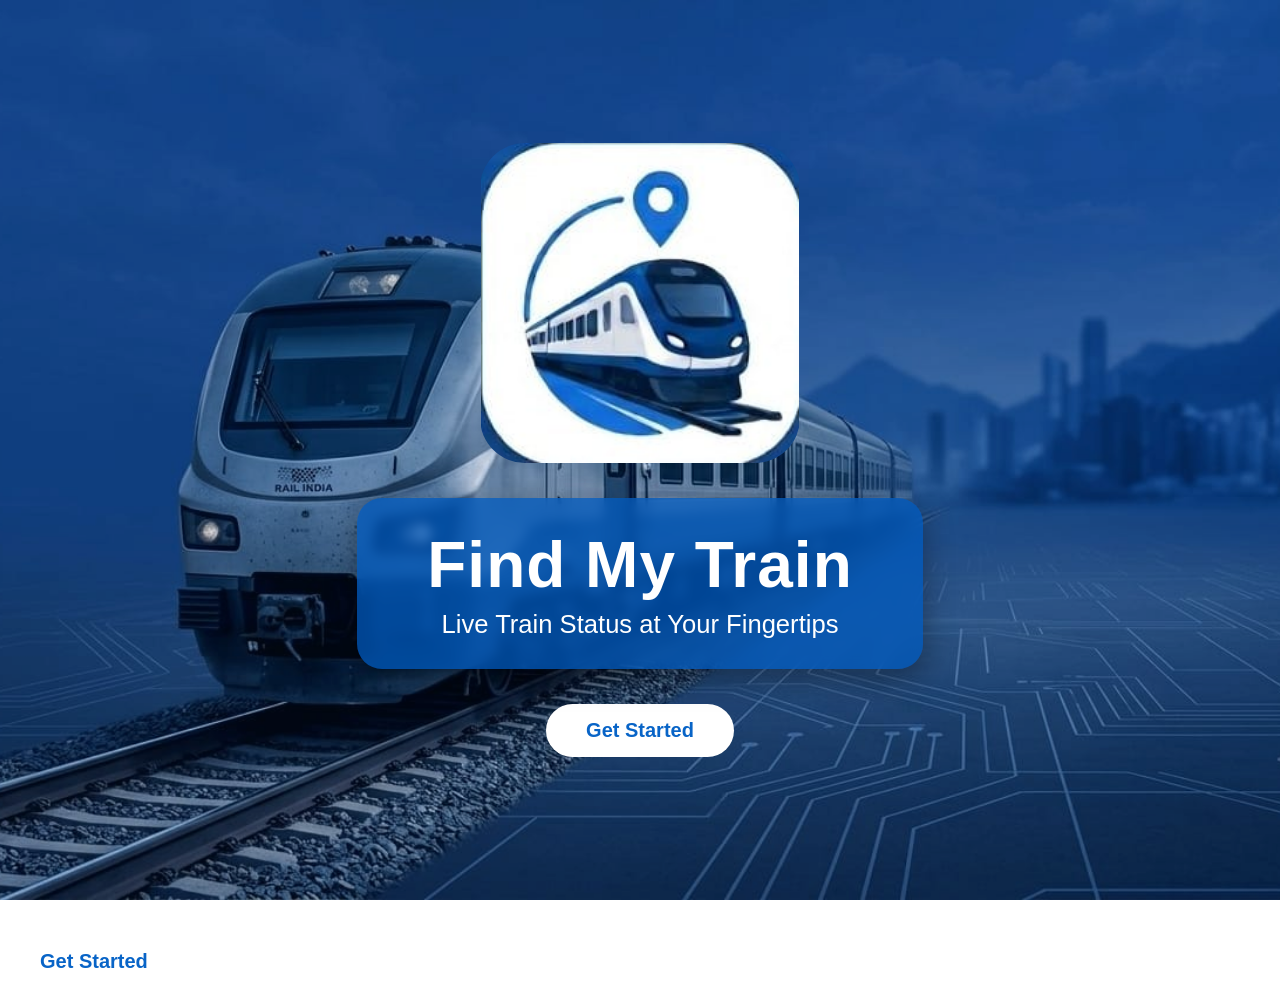
<file: index.html>
<!DOCTYPE html>
<html lang="en">
<head>
    <meta charset="UTF-8">

    <!-- Mobile + Laptop responsive -->
    <meta name="viewport" content="width=device-width, initial-scale=1.0">

    <title>Find My Train</title>


    <link rel="stylesheet" href="style.css">
</head>

<body>

    <!-- Front / Splash Page -->
    <main class="splash-screen">

        <!-- Background image -->
        <div class="background-image"></div>

        <!-- Dark/blue overlay -->
        <div class="overlay"></div>

        <!-- Main content -->
        <section class="content">

            <div class="train-logo">
                <img src="LOGO FRONT PAGE.jpeg" alt="Find My Train">
            </div>

            <div class="title-box">
                <h1>Find My Train</h1>

                <p>
                    Live Train Status at Your Fingertips
                </p>
            </div>

            <button class="start-btn" onclick="startApp()">
                Get Started
            </button>

        </section>

    </main>

<button class="start-btn" onclick="startApp()">
Get Started
</button>

<script src="script.js"></script>

</body>
</html>
</file>
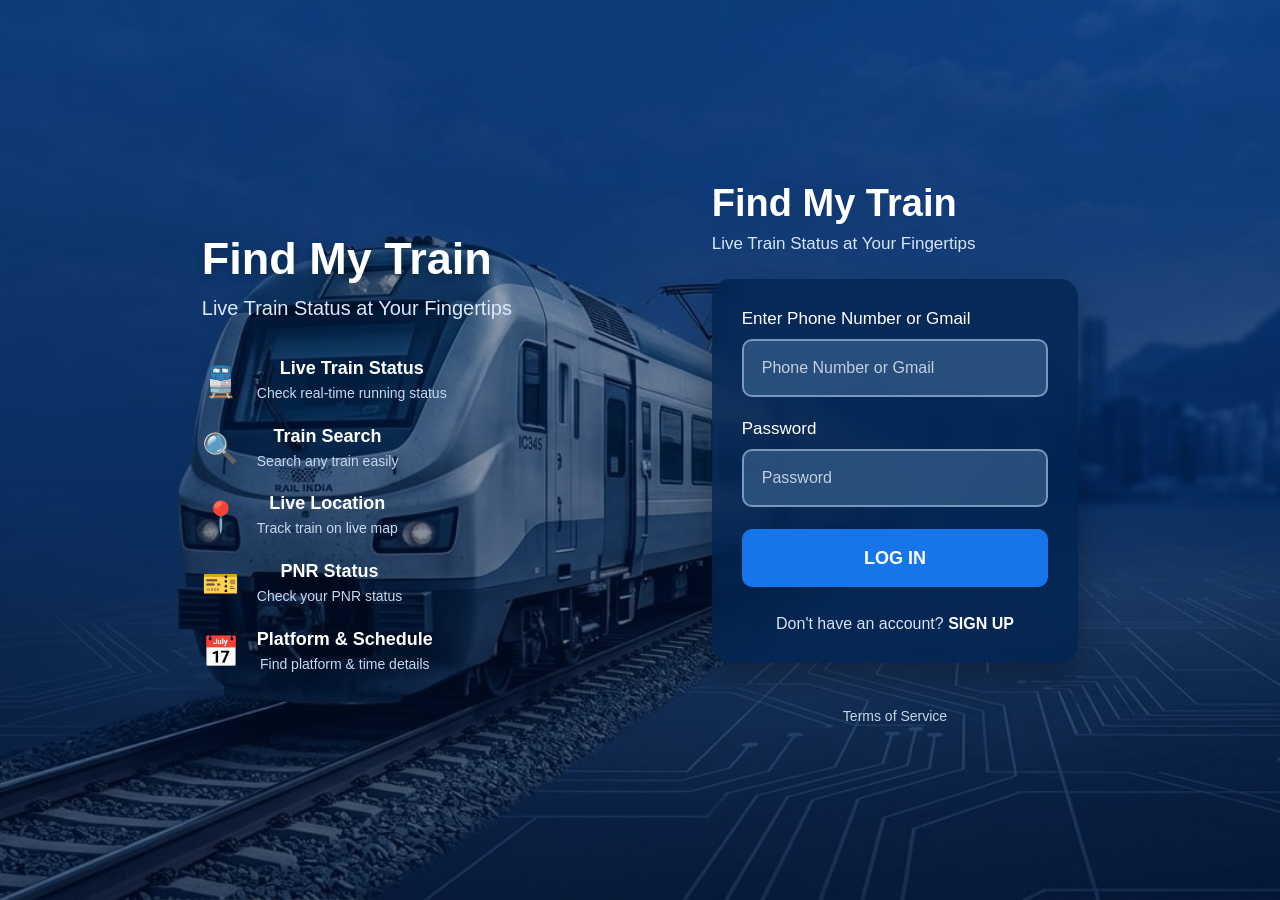
<file: login.html>
<!DOCTYPE html>
<html lang="en">
<head>
    <meta charset="UTF-8">
    <meta name="viewport" content="width=device-width, initial-scale=1.0">
    <title>Find My Train</title>

    <link rel="stylesheet" href="login.css">
</head>

<body>

    <div class="container">

        <!-- Left Side -->
        <div class="left-section">

            <h1>Find My Train</h1>
            <p>Live Train Status at Your Fingertips</p>

            <center>
                <div class="features">
                    <div>🚆 <span><b>Live Train Status</b><small>Check real-time running status</small></span></div>

                    <div>🔍 <span><b>Train Search</b><small>Search any train easily</small></span></div>

                    <div>📍 <span><b>Live Location</b><small>Track train on live map</small></span></div>

                    <div>🎫 <span><b>PNR Status</b><small>Check your PNR status</small></span></div>

                    <div>📅 <span><b>Platform & Schedule</b><small>Find platform & time details</small></span></div>
                </div>
            </center>

        </div>


        <!-- Login Card -->
        <div class="login-section">

            <h2>Find My Train</h2>
            <p>Live Train Status at Your Fingertips</p>

            <div class="login-box">

                <label>Enter Phone Number or Gmail</label>

                <input 
                    type="text" 
                    id="email"
                    placeholder="Phone Number or Gmail"
                >

                <label>Password</label>

                <input 
                    type="password" 
                    id="password"
                    placeholder="Password"
                >

                <button onclick="login()">LOG IN</button>

                <div class="signup">
                    Don't have an account?
                    <b>SIGN UP</b>
                </div>

            </div>

            <footer>
                Terms of Service
            </footer>

        </div>

    </div>

    <script src="script.js"></script>

</body>
</html>
</file>
<file: style.css>
/* ------------------------------
   BASIC RESET
--------------------------------*/

* {
    margin: 0;
    padding: 0;
    box-sizing: border-box;
}

html,
body {
    width: 100%;
    height: 100%;
}

body {
    font-family: Arial, Helvetica, sans-serif;
    overflow: hidden;
}


/* ------------------------------
   SPLASH SCREEN
--------------------------------*/

.splash-screen {
    position: relative;

    width: 100%;
    height: 100vh;

    min-height: 100vh;

    overflow: hidden;

    display: flex;
    align-items: center;
    justify-content: center;
}


/* ------------------------------
   BACKGROUND IMAGE
--------------------------------*/

.background-image {
    position: absolute;

    inset: 0;

    background-image: url("BACKGROUND.jpeg");

    /*
       cover = screen முழுவதையும் image cover செய்யும்
    */
    background-size: cover;

    /*
       Image center பகுதியில் இருக்கும்
    */
    background-position: center;

    background-repeat: no-repeat;

    z-index: 0;
}


/* ------------------------------
   BLUE OVERLAY
--------------------------------*/

.overlay {
    position: absolute;

    inset: 0;

    background: rgba(0, 40, 100, 0.15);

    z-index: 1;
}


/* ------------------------------
   CONTENT
--------------------------------*/

.content {
    position: relative;

    z-index: 2;

    width: 90%;

    max-width: 900px;

    display: flex;

    flex-direction: column;

    align-items: center;

    justify-content: center;

    text-align: center;
}


/* ------------------------------
   TRAIN LOGO
--------------------------------*/

.train-logo {
    width: 280px;
    height: 280px;

    margin-bottom: 35px;
}

.train-logo img {
    width: 100%;
    height: 100%;

    object-fit: contain;

    border-radius: 45px;
}


/* ------------------------------
   TITLE BOX
--------------------------------*/

.title-box {
    padding: 25px 50px;

    border-radius: 25px;

    background: rgba(0, 90, 190, 0.75);

    box-shadow:
        0 10px 30px rgba(0, 0, 0, 0.35);

    backdrop-filter: blur(6px);
}

.title-box h1 {
    color: white;

    font-size: clamp(42px, 5vw, 78px);

    font-weight: 700;

    letter-spacing: 1px;

    margin-bottom: 8px;
}

.title-box p {
    color: white;

    font-size: clamp(18px, 2vw, 30px);

    font-weight: 400;
}


/* ------------------------------
   GET STARTED BUTTON
--------------------------------*/

.start-btn {
    margin-top: 35px;

    padding: 15px 40px;

    border: none;

    border-radius: 30px;

    background: white;

    color: #0864c7;

    font-size: 20px;

    font-weight: bold;

    cursor: pointer;

    transition: 0.3s;
}

.start-btn:hover {
    transform: scale(1.05);

    background: #eaf4ff;
}


/* ------------------------------
   LAPTOP / DESKTOP
--------------------------------*/

@media (min-width: 768px) {

    .content {
        max-width: 1000px;
    }

    .train-logo {
        width: 320px;
        height: 320px;
    }

    .title-box {
        padding: 30px 70px;
    }

}


/* ------------------------------
   MOBILE
--------------------------------*/

@media (max-width: 767px) {

    .train-logo {
        width: 220px;
        height: 220px;

        margin-bottom: 25px;
    }

    .title-box {
        width: 92%;

        padding: 20px 15px;

        border-radius: 22px;
    }

    .title-box h1 {
        font-size: 38px;
    }

    .title-box p {
        font-size: 17px;
    }

    .start-btn {
        font-size: 17px;

        padding: 13px 32px;
    }
}


/* ------------------------------
   VERY SMALL MOBILE
--------------------------------*/

@media (max-width: 400px) {

    .train-logo {
        width: 180px;
        height: 180px;
    }

    .title-box h1 {
        font-size: 32px;
    }

    .title-box p {
        font-size: 15px;
    }
}
</file>
<file: login.css>
/* =========================================
   RESET
========================================= */

* {
    margin: 0;
    padding: 0;
    box-sizing: border-box;
    font-family: Arial, sans-serif;
}


/* =========================================
   BODY
========================================= */

body {
    min-height: 100vh;
    color: white;
    overflow-x: hidden;

    /* LAPTOP BACKGROUND */
    background-image:
        linear-gradient(
            rgba(0, 35, 80, 0.35),
            rgba(0, 15, 45, 0.55)
        ),
        url("BACKGROUND.jpeg");

    background-size: cover;
    background-position: center;
    background-repeat: no-repeat;
    background-attachment: fixed;
}


/* =========================================
   MAIN CONTAINER
========================================= */

.container {
    min-height: 100vh;

    display: flex;

    justify-content: center;
    align-items: center;

    gap: 80px;

    padding: 50px;
}


/* =========================================
   LEFT SECTION
========================================= */

.left-section {
    width: 430px;
}


/* =========================================
   LEFT TITLE
========================================= */

.left-section h1 {
    font-size: 45px;

    margin-top: 30px;

    line-height: 1.1;

    text-shadow:
        0 3px 8px rgba(0, 0, 0, 0.3);
}


/* =========================================
   LEFT DESCRIPTION
========================================= */

.left-section > p {
    font-size: 20px;

    margin-top: 10px;

    color: #d9e8ff;

    line-height: 1.5;
}


/* =========================================
   FEATURES
========================================= */

.features {
    margin-top: 35px;
}


.features div {
    display: flex;

    align-items: center;

    gap: 18px;

    margin: 22px 0;

    font-size: 30px;
}


.features span {
    display: flex;

    flex-direction: column;
}


.features b {
    font-size: 18px;

    color: white;
}


.features small {
    font-size: 14px;

    color: #c7d8ee;

    margin-top: 5px;

    line-height: 1.4;
}


/* =========================================
   LOGIN TITLE
========================================= */

.login-section h2 {
    font-size: 38px;

    margin-top: 5px;

    line-height: 1.2;
}


.login-section > p {
    color: #d6e5f8;

    margin: 8px 0 25px;

    font-size: 17px;
}


/* =========================================
   LOGIN BOX
========================================= */

.login-box {
    width: 100%;

    background: rgba(0, 35, 80, 0.78);

    padding: 30px;

    border-radius: 18px;

    text-align: left;

    box-shadow:
        0 15px 35px rgba(0, 0, 0, 0.30);

    backdrop-filter: blur(8px);
}


/* =========================================
   LABEL
========================================= */

.login-box label {
    display: block;

    margin-bottom: 10px;

    font-size: 17px;

    color: white;
}


/* =========================================
   INPUT
========================================= */

.login-box input {
    width: 100%;

    height: 58px;

    padding: 0 18px;

    margin-bottom: 22px;

    border-radius: 10px;

    border: 2px solid #7898bd;

    background: rgba(52, 91, 135, 0.75);

    color: white;

    font-size: 16px;

    outline: none;

    transition: 0.25s;
}


/* INPUT PLACEHOLDER */

.login-box input::placeholder {
    color: #c2d0df;
}


/* INPUT FOCUS */

.login-box input:focus {
    border-color: #5ca7ff;

    background: rgba(60, 105, 155, 0.85);

    box-shadow:
        0 0 0 3px rgba(40, 130, 255, 0.15);
}


/* =========================================
   LOGIN BUTTON
========================================= */

.login-box button {
    width: 100%;

    height: 58px;

    padding: 0;

    border: none;

    border-radius: 10px;

    background: #1675e8;

    color: white;

    font-size: 18px;

    font-weight: bold;

    cursor: pointer;

    transition: 0.25s;
}


.login-box button:hover {
    background: #0d5fc5;

    transform: translateY(-2px);
}


.login-box button:active {
    transform: scale(0.98);
}


/* =========================================
   SIGN UP
========================================= */

.signup {
    text-align: center;

    margin-top: 28px;

    color: #d5e3f4;

    font-size: 16px;
}


.signup b {
    color: white;

    cursor: pointer;
}


.signup b:hover {
    text-decoration: underline;
}


/* =========================================
   FOOTER
========================================= */

footer {
    margin-top: 45px;

    color: #c7d7ea;

    text-align: center;

    font-size: 14px;
}


/* =========================================
   TABLET
========================================= */

@media (max-width: 1000px) {

    .container {
        gap: 40px;

        padding: 40px 25px;
    }

    .left-section {
        width: 40%;
    }

    .login-section {
        width: 50%;
        max-width: 470px;
    }

    .left-section h1 {
        font-size: 38px;
    }

}


/* =========================================
   ANDROID / MOBILE - FULL SCREEN
========================================= */

@media screen and (max-width: 767px) {

    html,
    body {
        width: 100%;
        min-height: 100%;
        margin: 0;
        padding: 0;
    }

    body {
        min-height: 100vh;

        background-image:
            linear-gradient(
                rgba(0, 40, 100, 0.15),
                rgba(0, 20, 60, 0.35)
            ),
            url("BACKGROUND.jpeg");

        background-size: cover;
        background-position: center top;
        background-repeat: no-repeat;
        background-attachment: scroll;

        overflow-x: hidden;
    }


    /* =====================================
       MAIN CONTAINER
    ===================================== */

    .container {
        width: 100%;
        min-height: 100vh;

        display: flex;
        flex-direction: column;

        justify-content: flex-start;
        align-items: center;

        gap: 25px;

        padding: 30px 16px 40px;

        margin: 0;
    }


    /* =====================================
       LOGIN SECTION FIRST
    ===================================== */

    .login-section {
        width: 100%;
        max-width: none;

        display: flex;
        flex-direction: column;

        align-items: center;

        text-align: center;

        order: 1;
    }


    /* =====================================
       LOGIN TITLE
    ===================================== */

    .login-section h2 {
        width: 100%;

        font-size: 30px;

        line-height: 1.15;

        margin: 0;
    }


    .login-section > p {
        width: 100%;

        font-size: 15px;

        margin: 8px 0 20px;

        line-height: 1.4;
    }


    /* =====================================
       LOGIN BOX
    ===================================== */

    .login-box {
        width: 100%;
        max-width: 100%;

        padding: 25px 20px;

        margin: 0;

        border-radius: 18px;

        background: rgba(0, 35, 80, 0.78);

        box-shadow:
            0 10px 30px rgba(0, 0, 0, 0.35);

        text-align: left;
    }


    /* =====================================
       LABEL
    ===================================== */

    .login-box label {
        display: block;

        width: 100%;

        font-size: 17px;

        margin-bottom: 8px;
    }


    /* =====================================
       INPUT
    ===================================== */

    .login-box input {
        width: 100%;
        height: 58px;

        padding: 0 16px;

        margin-bottom: 20px;

        border-radius: 10px;

        border: 2px solid #7898bd;

        background: rgba(52, 91, 135, 0.75);

        color: white;

        font-size: 16px;

        outline: none;
    }


    .login-box input::placeholder {
        color: #c2d0df;
    }


    /* =====================================
       LOGIN BUTTON
    ===================================== */

    .login-box button {
        width: 100%;
        height: 58px;

        border: none;
        border-radius: 10px;

        background: #1675e8;

        color: white;

        font-size: 18px;
        font-weight: bold;

        cursor: pointer;
    }


    /* =====================================
       SIGN UP
    ===================================== */

    .signup {
        width: 100%;

        text-align: center;

        margin-top: 22px;

        font-size: 15px;

        line-height: 1.5;
    }


    /* =====================================
       FEATURES
    ===================================== */

    .left-section {
        width: 100%;
        max-width: none;

        order: 2;

        text-align: left;
    }

    .left-section h1 {
        font-size: 30px;

        text-align: center;

        margin-top: 18px;
    }


    .left-section > p {
        font-size: 15px;

        text-align: center;

        margin-top: 8px;
    }


    /* =====================================
       FEATURES LIST
    ===================================== */

    .features {
        width: 100%;

        margin-top: 25px;

        text-align: left;
    }


    .feature-item {
        width: 100%;

        display: flex;

        align-items: center;

        gap: 14px;

        margin: 16px 0;
    }


    .feature-icon {
        min-width: 35px;

        font-size: 25px;

        text-align: center;
    }


    .feature-item span {
        display: flex;

        flex-direction: column;
    }


    .feature-item b {
        font-size: 16px;
    }


    .feature-item small {
        font-size: 12px;

        margin-top: 3px;

        color: #c7d8ee;

        line-height: 1.4;
    }


    /* =====================================
       FOOTER
    ===================================== */

    footer {
        margin-top: 25px;

        font-size: 13px;

        text-align: center;
    }
}
</file>
